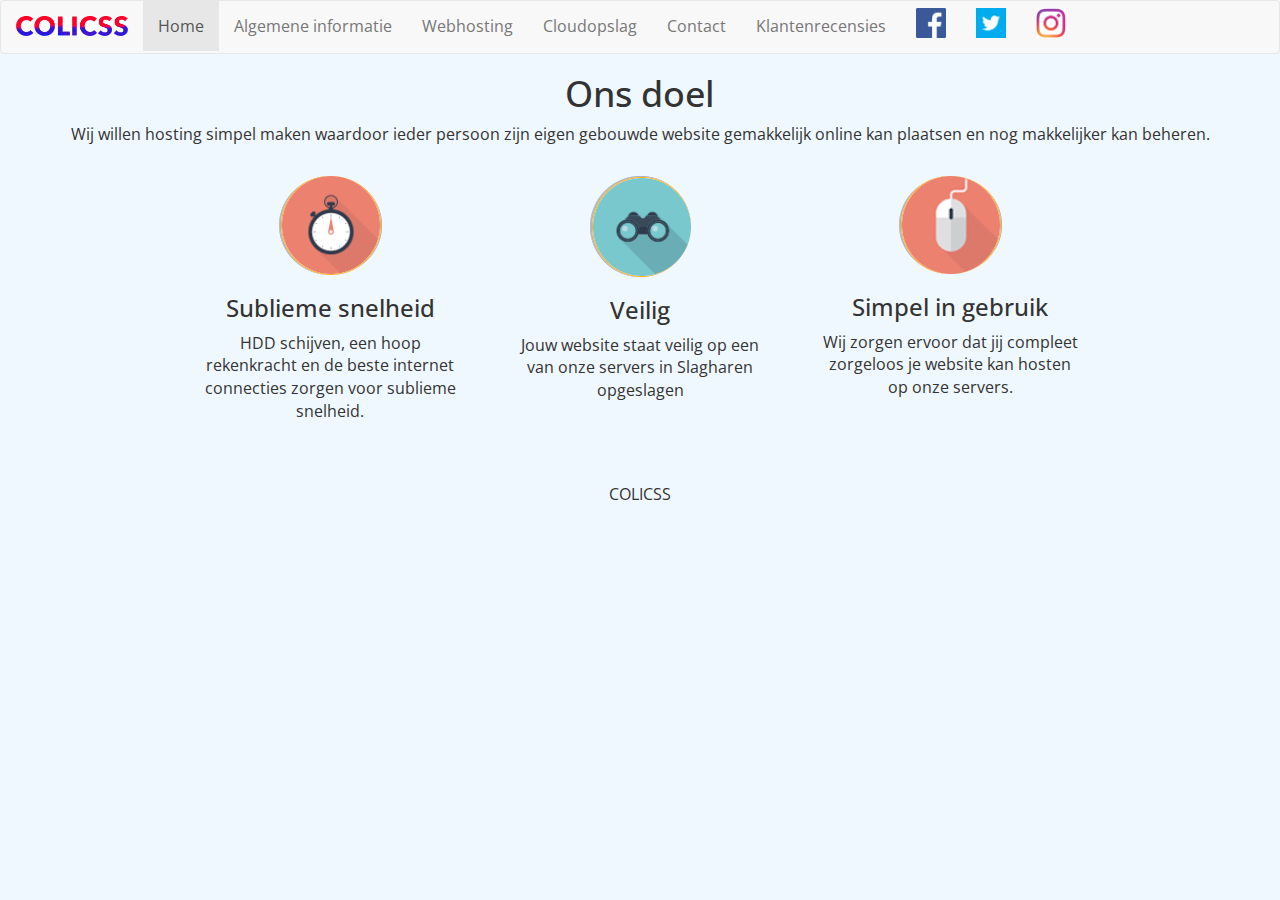
<file: index.html>
<!DOCTYPE html>
<html>

<head>
	<!-- Latest compiled and minified CSS -->
<link rel="stylesheet" href="https://maxcdn.bootstrapcdn.com/bootstrap/3.3.7/css/bootstrap.min.css" integrity="sha384-BVYiiSIFeK1dGmJRAkycuHAHRg32OmUcww7on3RYdg4Va+PmSTsz/K68vbdEjh4u" crossorigin="anonymous">

<link rel="stylesheet" type="text/css" href="style.css">
<link href="https://fonts.googleapis.com/css?family=Open+Sans" rel="stylesheet">
<title>ColiCSS</title>
</head>
<body>

<nav class="navbar navbar-default">
  <div class="container-fluid">
    <!-- Brand and toggle get grouped for better mobile display -->
    <div class="navbar-header">
      <button type="button" class="navbar-toggle collapsed" data-toggle="collapse" data-target="#bs-example-navbar-collapse-1" aria-expanded="false">
        <span class="sr-only">Toggle navigation</span>
        <span class="icon-bar"></span>
        <span class="icon-bar"></span>
        <span class="icon-bar"></span>
      </button>
      <a class="navbar-brand" href="index.html"><img src="header.png" height="20px"></a>
    </div>

    <!-- Collect the nav links, forms, and other content for toggling -->
    <div class="collapse navbar-collapse" id="bs-example-navbar-collapse-1">
      <ul class="nav navbar-nav">
        <li class="active"><a href="#">Home <span class="sr-only">(current)</span></a></li>
        <li><a href="algemeneinfo.html">Algemene informatie</a></li>
        <li><a href="hosting.html">Webhosting</a></li> 
        <li><a href="cloud.html">Cloudopslag</a></li>
		<li><a href="contact.html">Contact</a></li>
		<li><a href="klanten.html">Klantenrecensies</a></li>
		<li><a href="https://www.facebook.com/Colicss-1797632710564062/" target="_blank"><img src="facebook.png"></a></li>
		<li><a href="https://twitter.com/hashtag/Colicss?src=hash" target="_blank"><img src="twitter.png"></a></li>
		<li><a href="https://www.instagram.com/colicss.slagharen/" target="_blank"><img src="instagram.png"></a></li>
		
      </ul>
      </ul>
    </div><!-- /.navbar-collapse -->
  </div><!-- /.container-fluid -->

	</nav>
	<section>	
	
		<div id="doel">
		<h1>Ons doel</h1>

		<p>Wij willen hosting simpel maken waardoor ieder persoon zijn eigen gebouwde website gemakkelijk online kan plaatsen en nog makkelijker kan beheren.</p>

		</div>	

		<div id="afbeeldingen">

		<div id="afbeelding1">
			<img src="afbeelding1.png">

			<h3>Sublieme snelheid</h3>
			<div id="tekstsnelheid"><p>HDD schijven, een hoop rekenkracht en de beste internet connecties zorgen voor sublieme snelheid.</p>
		</div>
		</div>	

		<div id="afbeelding2">
			<img src="afbeelding2.png" >

			<h3>Veilig</h3>
			<div id="tekstveilig"> <p>Jouw website staat veilig op een van onze servers in Slagharen opgeslagen</p>
		</div>	
		</div>

		<div id="afbeelding3">
			<img src="afbeelding3.png">

			<h3>Simpel in gebruik</h3>
			<div id="tekstsimpel"> <p>Wij zorgen ervoor dat jij compleet zorgeloos je website kan hosten op onze servers.</p>
		</div>	
		</div>
		</div>

	</section>
	<footer>
		COLICSS
	</footer>

</body>
</html>
</file>
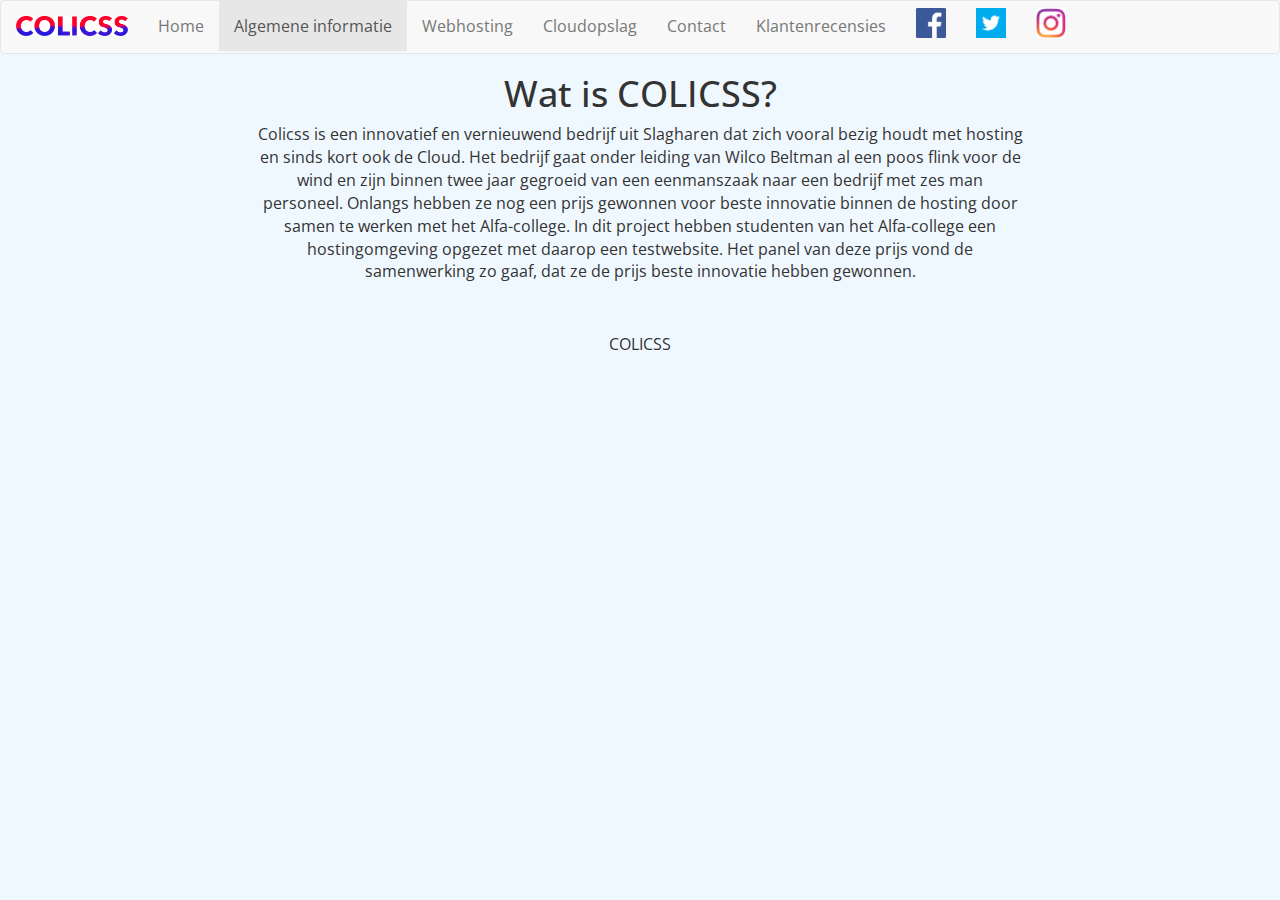
<file: algemeneinfo.html>
<!DOCTYPE html>
<html>
<head>
	<!-- Latest compiled and minified CSS -->
<link rel="stylesheet" href="https://maxcdn.bootstrapcdn.com/bootstrap/3.3.7/css/bootstrap.min.css" integrity="sha384-BVYiiSIFeK1dGmJRAkycuHAHRg32OmUcww7on3RYdg4Va+PmSTsz/K68vbdEjh4u" crossorigin="anonymous">

<link rel="stylesheet" type="text/css" href="style.css">
<link href="https://fonts.googleapis.com/css?family=Open+Sans" rel="stylesheet">
<title>ColiCSS</title>
</head>
<body>

<nav class="navbar navbar-default">
  <div class="container-fluid">
    <!-- Brand and toggle get grouped for better mobile display -->
    <div class="navbar-header">
      <button type="button" class="navbar-toggle collapsed" data-toggle="collapse" data-target="#bs-example-navbar-collapse-1" aria-expanded="false">
        <span class="sr-only">Toggle navigation</span>
        <span class="icon-bar"></span>
        <span class="icon-bar"></span>
        <span class="icon-bar"></span>
      </button>
      <a class="navbar-brand" href="index.html"><img src="header.png" height="20px"></a>
    </div>

    <!-- Collect the nav links, forms, and other content for toggling -->
    <div class="collapse navbar-collapse" id="bs-example-navbar-collapse-1">
      <ul class="nav navbar-nav">
        <li><a href="index.html">Home</a></li> 
        <li class="active"><a href="algemeneinfo.html">Algemene informatie <span class="sr-only">(current)</span></a></li>
        <li><a href="hosting.html">Webhosting</a></li> 
        <li><a href="cloud.html">Cloudopslag</a></li>
		<li><a href="contact.html">Contact</a></li>
		<li><a href="klanten.html">Klantenrecensies</a></li>
		<li><a href="https://www.facebook.com/Colicss-1797632710564062/" target="_blank"><img src="facebook.png"></a></li>
    <li><a href="https://twitter.com/hashtag/Colicss?src=hash" target="_blank"><img src="twitter.png"></a></li>
    <li><a href="https://www.instagram.com/colicss.slagharen/" target="_blank"><img src="instagram.png"></a></li>
		
      </ul>
      </ul>
    </div><!-- /.navbar-collapse -->
  </div><!-- /.container-fluid -->

	</nav>
	<section>
		<h1>Wat is COLICSS?</h1>
		<div class="algemeneinfoP" >
		<p>
        Colicss is een innovatief en vernieuwend bedrijf uit Slagharen dat zich vooral bezig houdt met hosting en sinds kort ook de Cloud. Het bedrijf gaat onder leiding van Wilco Beltman al een poos flink voor de wind en zijn binnen twee jaar gegroeid van een eenmanszaak naar een bedrijf met zes man personeel. 

        Onlangs hebben ze nog een prijs gewonnen voor beste innovatie binnen de hosting door samen te werken met het Alfa-college. In dit project hebben studenten van het Alfa-college een hostingomgeving opgezet met daarop een testwebsite. Het panel van deze prijs vond de samenwerking zo gaaf, dat ze de prijs beste innovatie hebben gewonnen.

    </p> 
</div>
	</section>
	<footer>
		COLICSS
	</footer>

</body>
</html>
</file>
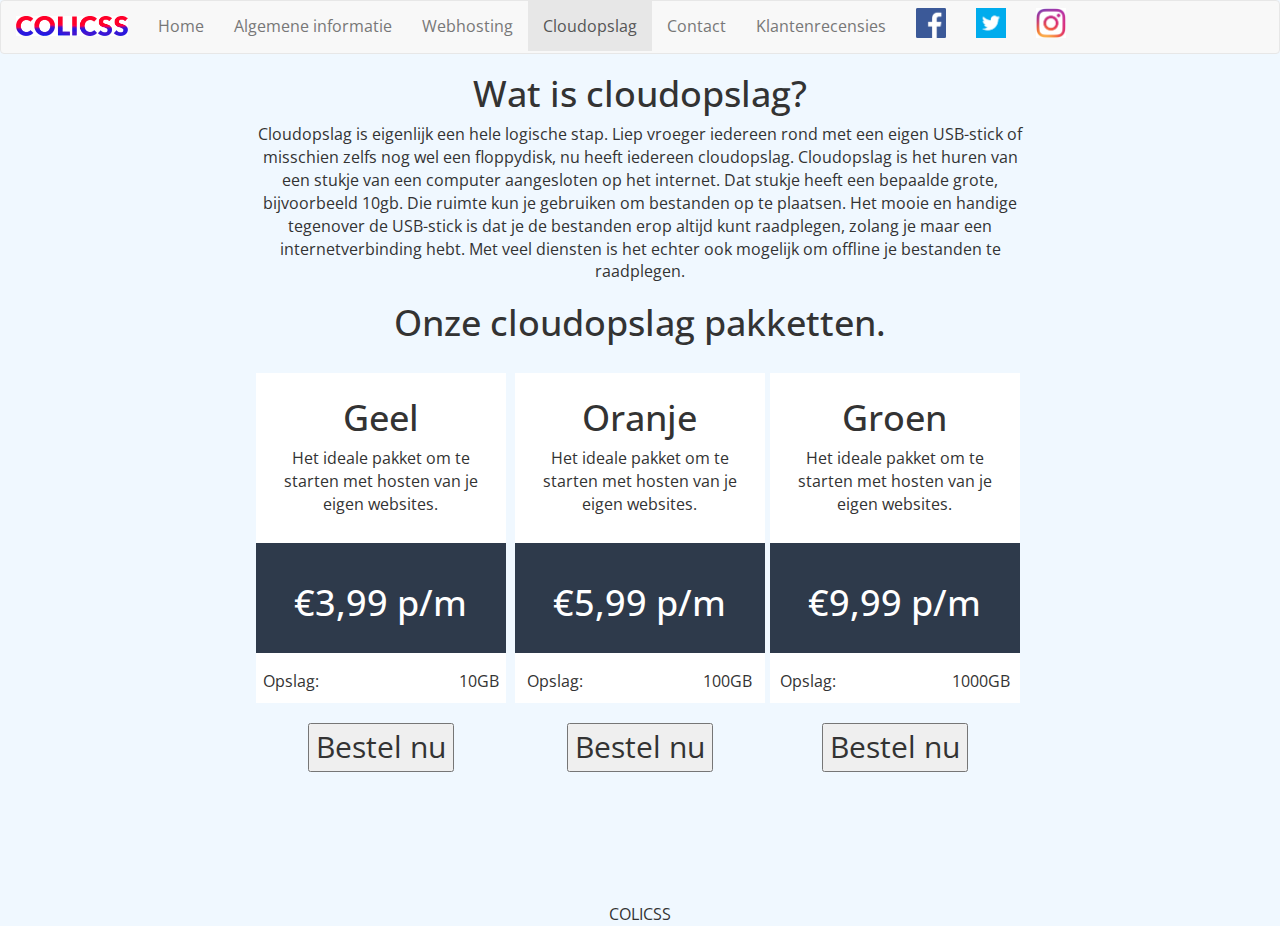
<file: cloud.html>
<!DOCTYPE html>
<html>
<head>
	<!-- Latest compiled and minified CSS -->
<link rel="stylesheet" href="https://maxcdn.bootstrapcdn.com/bootstrap/3.3.7/css/bootstrap.min.css" integrity="sha384-BVYiiSIFeK1dGmJRAkycuHAHRg32OmUcww7on3RYdg4Va+PmSTsz/K68vbdEjh4u" crossorigin="anonymous">

<link rel="stylesheet" type="text/css" href="style.css">
<link href="https://fonts.googleapis.com/css?family=Open+Sans" rel="stylesheet">
<title>ColiCSS</title>
</head>
<body>

<nav class="navbar navbar-default">
  <div class="container-fluid">
    <!-- Brand and toggle get grouped for better mobile display -->
    <div class="navbar-header">
      <button type="button" class="navbar-toggle collapsed" data-toggle="collapse" data-target="#bs-example-navbar-collapse-1" aria-expanded="false">
        <span class="sr-only">Toggle navigation</span>
        <span class="icon-bar"></span>
        <span class="icon-bar"></span>
        <span class="icon-bar"></span>
      </button>
      <a class="navbar-brand" href="index.html"><img src="header.png" height="20px"></a>
    </div>

    <!-- Collect the nav links, forms, and other content for toggling -->
    <div class="collapse navbar-collapse" id="bs-example-navbar-collapse-1">
      <ul class="nav navbar-nav">
        <li><a href="index.html">Home</a></li>
        <li><a href="algemeneinfo.html">Algemene informatie</a></li>
        <li><a href="hosting.html">Webhosting</a></li> 
        <li class="active"><a href="cloud.htlm">Cloudopslag <span class="sr-only">(current)</span></a></li>
		<li><a href="contact.html">Contact</a></li>
		<li><a href="klanten.html">Klantenrecensies</a></li>
		<li><a href="https://www.facebook.com/Colicss-1797632710564062/" target="_blank"><img src="facebook.png"></a></li>
		<li><a href="https://twitter.com/hashtag/Colicss?src=hash" target="_blank"><img src="twitter.png"></a></li>
		<li><a href="https://www.instagram.com/colicss.slagharen/" target="_blank"><img src="instagram.png"></a></li>
		
      </ul>
      </ul>
    </div><!-- /.navbar-collapse -->
  </div><!-- /.container-fluid -->

	</nav>
	<section>	
		<h1>Wat is cloudopslag?</h1>
		<div class="hostingP"> <p>Cloudopslag is eigenlijk een hele logische stap. Liep vroeger iedereen rond met een eigen USB-stick of misschien zelfs nog wel een floppydisk, nu heeft iedereen cloudopslag. Cloudopslag is het huren van een stukje van een computer aangesloten op het internet. Dat stukje heeft een bepaalde grote, bijvoorbeeld 10gb. Die ruimte kun je gebruiken om bestanden op te plaatsen.
		Het mooie en handige tegenover de USB-stick is dat je de bestanden erop altijd kunt raadplegen, zolang je maar een internetverbinding hebt. Met veel diensten is het echter ook mogelijk om offline je bestanden te raadplegen.
	</div>
</p>

	<h1> Onze cloudopslag pakketten.</h1>
		<div id="pakketten">
               <div id="blok"> 
		<div id="blok1"> 
			<h1>Geel</h1>
			<p>Het ideale pakket om te <br>starten met hosten van je <br> eigen websites.</p>
			</div>
		<div id="blok2"> 
				<h1>&euro;3,99 p/m</h1>
			</div>
		<div id="blok3"> 
				<p>Opslag: &nbsp &nbsp&nbsp&nbsp&nbsp&nbsp&nbsp&nbsp&nbsp&nbsp&nbsp&nbsp&nbsp&nbsp&nbsp&nbsp&nbsp&nbsp&nbsp&nbsp&nbsp&nbsp&nbsp&nbsp&nbsp&nbsp&nbsp&nbsp&nbsp&nbsp&nbsp&nbsp 10GB</p>

				<form action="https://www.google.nl" target="_blank">
					<button type="submit">Bestel nu</button>
				</form>
			</div>


	</div>
               <div id="blok"> 
		<div id="blok1"> 
			<h1>Oranje</h1>
			<p>Het ideale pakket om te <br>starten met hosten van je <br> eigen websites.</p>
			</div>
		<div id="blok2"> 
				<h1>&euro;5,99 p/m</h1>
			</div>
		<div id="blok3"> 
				<p>Opslag: &nbsp &nbsp&nbsp&nbsp&nbsp&nbsp&nbsp&nbsp&nbsp&nbsp&nbsp&nbsp&nbsp&nbsp&nbsp&nbsp&nbsp&nbsp&nbsp&nbsp&nbsp&nbsp&nbsp&nbsp&nbsp&nbsp&nbsp 100GB</p>

				<form action="https://www.google.nl" target="_blank">
					<button type="submit">Bestel nu</button>
				</form>
			</div>

	</div><div id="blok"> 
		<div id="blok1"> 
			<h1>Groen</h1>
			<p>Het ideale pakket om te <br>starten met hosten van je <br> eigen websites.</p>
			</div>
		<div id="blok2"> 
				<h1>&euro;9,99 p/m</h1>
			</div>
		<div id="blok3"> 
				<p>Opslag: &nbsp &nbsp&nbsp&nbsp&nbsp&nbsp&nbsp&nbsp&nbsp&nbsp&nbsp&nbsp&nbsp&nbsp&nbsp&nbsp&nbsp&nbsp&nbsp&nbsp&nbsp&nbsp&nbsp&nbsp&nbsp&nbsp 1000GB</p>

				<form action="https://www.google.nl" target="_blank">
					<button type="submit">Bestel nu</button>
				</form>
			</div>

	</div>
                
               
           </div>

	</section>
	<footer>
		COLICSS
	</footer>

</body>
</html>
</file>
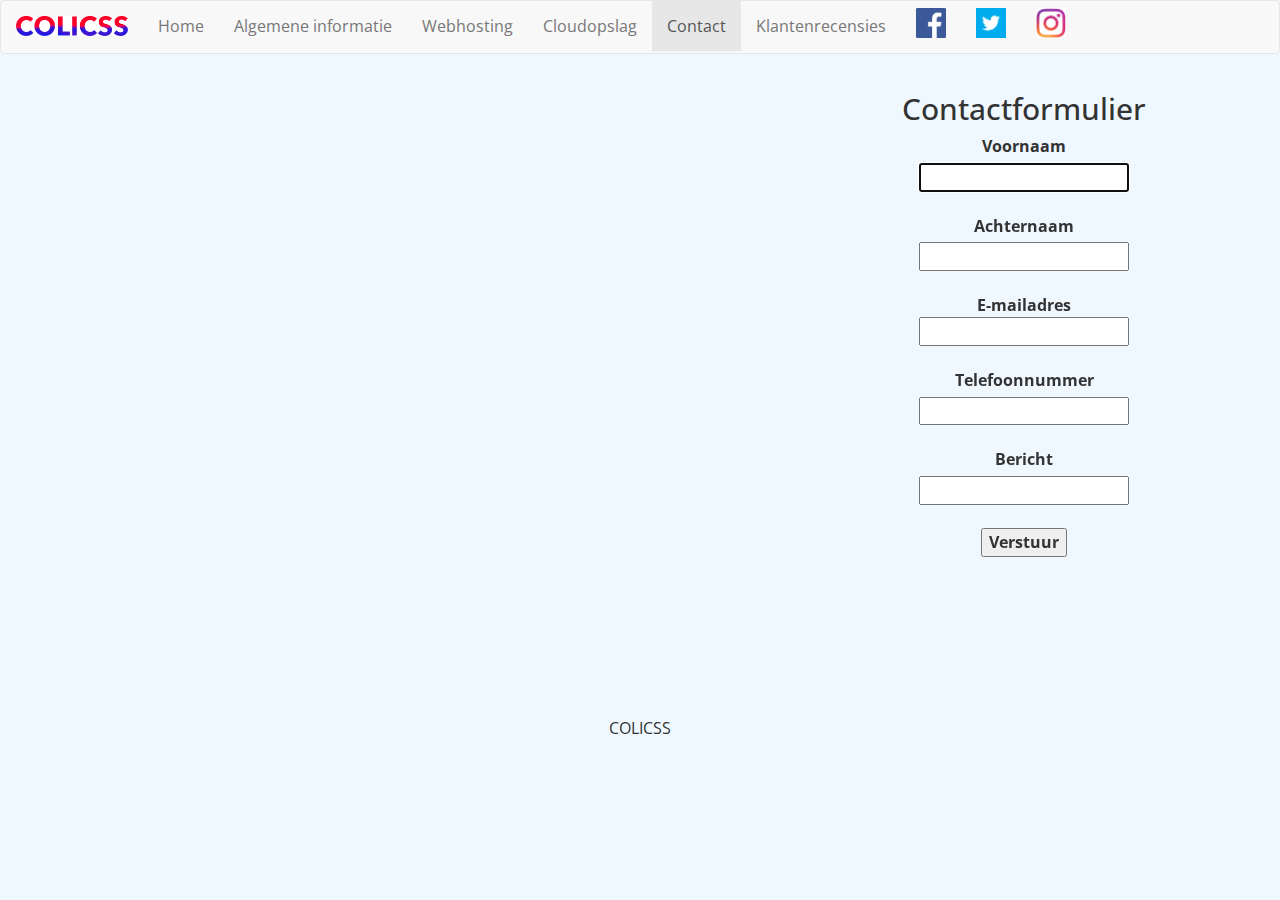
<file: contact.html>
<!DOCTYPE html>
<html>
<head>
	<!-- Latest compiled and minified CSS -->
<link rel="stylesheet" href="https://maxcdn.bootstrapcdn.com/bootstrap/3.3.7/css/bootstrap.min.css" integrity="sha384-BVYiiSIFeK1dGmJRAkycuHAHRg32OmUcww7on3RYdg4Va+PmSTsz/K68vbdEjh4u" crossorigin="anonymous">

<link rel="stylesheet" type="text/css" href="style.css">
<link href="https://fonts.googleapis.com/css?family=Open+Sans" rel="stylesheet">
<title>ColiCSS</title>
</head>
<body>

<nav class="navbar navbar-default">
  <div class="container-fluid">
    <!-- Brand and toggle get grouped for better mobile display -->
    <div class="navbar-header">
      <button type="button" class="navbar-toggle collapsed" data-toggle="collapse" data-target="#bs-example-navbar-collapse-1" aria-expanded="false">
        <span class="sr-only">Toggle navigation</span>
        <span class="icon-bar"></span>
        <span class="icon-bar"></span>
        <span class="icon-bar"></span>
      </button>
      <a class="navbar-brand" href="index.html"><img src="header.png" height="20px"></a>
    </div>

    <!-- Collect the nav links, forms, and other content for toggling -->
    <div class="collapse navbar-collapse" id="bs-example-navbar-collapse-1">
      <ul class="nav navbar-nav">
        <li><a href="index.html">Home</a></li>
        <li><a href="algemeneinfo.html">Algemene informatie</a></li>
        <li><a href="hosting.html">Webhosting</a></li> 
        <li><a href="cloud.html">Cloudopslag</a></li>
		 <li class="active"><a href="contact.html">Contact <span class="sr-only">(current)</span></a></li>
		<li><a href="klanten.html">Klantenrecensies</a></li>
		<li><a href="https://www.facebook.com/Colicss-1797632710564062/" target="_blank"><img src="facebook.png"></a></li>
		<li><a href="https://twitter.com/hashtag/Colicss?src=hash" target="_blank"><img src="twitter.png"></a></li>
		<li><a href="https://www.instagram.com/colicss.slagharen/" target="_blank"><img src="instagram.png"></a></li>
		
      </ul>
      </ul>
    </div><!-- /.navbar-collapse -->
  </div><!-- /.container-fluid -->

	</nav>
	<section>
	<div class="contact">	
		<h2>Contactformulier</h2>
		
		<FORM method="GET" action="" onsubmit="return confirm('Bedankt voor het invullen!');">

    <LABEL>Voornaam</LABEL><BR>
    <INPUT name="naam" type="text" autofocus required />
    <BR><BR>

    <LABEL>Achternaam</LABEL><BR>
    <INPUT name="naam" type="text" autofocus required />
    <BR><BR>

    <LABEL>E-mailadres</LABELS><BR>
    <INPUT name="email" type="text" required />
    <BR><BR>

    <LABEL>Telefoonnummer</LABEL><BR>
    <INPUT name="telefoon" type="number" /> 
    <br><br>

    <LABEL>Bericht</LABEL><br>
    <INPUT name="bericht" type="bericht" required />
    <br><br>

    <INPUT name="zenden" type="submit" value="Verstuur" alert("Bedankt voor het invullen!") />
 </FROM>
</div>
	
 <iframe src="https://www.google.com/maps/embed?pb=!1m18!1m12!1m3!1d2421.870533364221!2d6.553857450961632!3d52.626183679735526!2m3!1f0!2f0!3f0!3m2!1i1024!2i768!4f13.1!3m3!1m2!1s0x47c803f301228971%3A0x7c77a7ef1ccd9b37!2sHerenstraat+24%2C+7776+AJ+Slagharen!5e0!3m2!1snl!2snl!4v1490966985355" width="700" height="500" frameborder="0" style="border:0"  allowfullscreen></iframe>
	</section>
	<footer>
		COLICSS
	</footer>

</body>
</html>
</file>
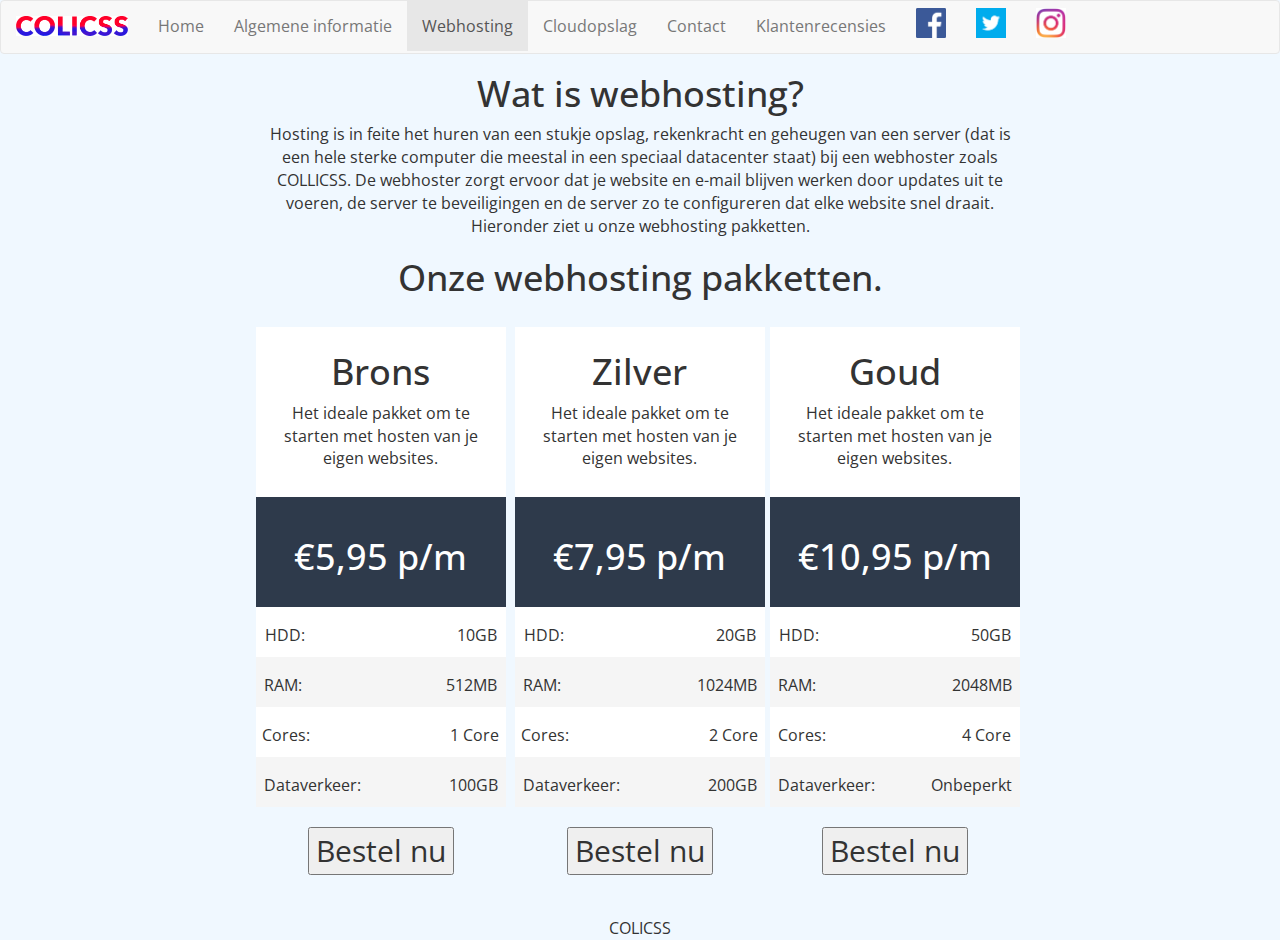
<file: hosting.html>
<!DOCTYPE html>
<html>
<head>
	<!-- Latest compiled and minified CSS -->
<link rel="stylesheet" href="https://maxcdn.bootstrapcdn.com/bootstrap/3.3.7/css/bootstrap.min.css" integrity="sha384-BVYiiSIFeK1dGmJRAkycuHAHRg32OmUcww7on3RYdg4Va+PmSTsz/K68vbdEjh4u" crossorigin="anonymous">

<link rel="stylesheet" type="text/css" href="style.css">
<link href="https://fonts.googleapis.com/css?family=Open+Sans" rel="stylesheet">
<title>ColiCSS</title>
</head>
<body>

<nav class="navbar navbar-default">
  <div class="container-fluid">
    <!-- Brand and toggle get grouped for better mobile display -->
    <div class="navbar-header">
      <button type="button" class="navbar-toggle collapsed" data-toggle="collapse" data-target="#bs-example-navbar-collapse-1" aria-expanded="false">
        <span class="sr-only">Toggle navigation</span>
        <span class="icon-bar"></span>
        <span class="icon-bar"></span>
        <span class="icon-bar"></span>
      </button>
      <a class="navbar-brand" href="index.html"><img src="header.png" height="20px"></a>
    </div>

    <!-- Collect the nav links, forms, and other content for toggling -->
    <div class="collapse navbar-collapse" id="bs-example-navbar-collapse-1">
      <ul class="nav navbar-nav">
        <li><a href="index.html">Home</a></li>
        <li><a href="algemeneinfo.html">Algemene informatie</a></li>
        <li class="active"><a href="hosting.html">Webhosting<span class="sr-only">(current)</span></a></li>
        <li><a href="cloud.html">Cloudopslag</a></li>
		<li><a href="contact.html">Contact</a></li>
		<li><a href="klanten.html">Klantenrecensies</a></li>
		<li><a href="https://www.facebook.com/Colicss-1797632710564062/" target="_blank"><img src="facebook.png"></a></li>
		<li><a href="https://twitter.com/hashtag/Colicss?src=hash" target="_blank"><img src="twitter.png"></a></li>
		<li><a href="https://www.instagram.com/colicss.slagharen/" target="_blank"><img src="instagram.png"></a></li>
		
      </ul>
      </ul>
    </div><!-- /.navbar-collapse -->
  </div><!-- /.container-fluid -->

	</nav>
	<section>	
		<h1>Wat is webhosting?</h1>
			<div class="hostingP"><p>Hosting is in feite het huren van een stukje opslag, rekenkracht en geheugen van een server (dat is een hele sterke computer die meestal in een speciaal datacenter staat) bij een webhoster zoals COLLICSS.
			De webhoster zorgt ervoor dat je website en e-mail blijven werken door updates uit te voeren, de server te beveiligingen en de server zo te configureren dat elke website snel draait.
			<br>
			Hieronder ziet u onze webhosting pakketten.
			</p>		
			</div>

		<h1> Onze webhosting pakketten.</h1>
	<div id="pakketten">
               <div id="blok"> 
		<div id="blok1"> 
			<h1>Brons</h1>
			<p>Het ideale pakket om te <br>starten met hosten van je <br> eigen websites.</p>
			</div>
		<div id="blok2"> 
				<h1>&euro;5,95 p/m</h1>
			</div>
		<div id="blok3"> 
				<p>HDD: &nbsp&nbsp&nbsp&nbsp &nbsp&nbsp&nbsp&nbsp&nbsp&nbsp&nbsp&nbsp&nbsp&nbsp&nbsp&nbsp&nbsp&nbsp&nbsp&nbsp&nbsp&nbsp&nbsp&nbsp&nbsp&nbsp&nbsp&nbsp&nbsp&nbsp&nbsp&nbsp&nbsp&nbsp&nbsp 10GB</p>
				<p>RAM: &nbsp&nbsp&nbsp&nbsp &nbsp&nbsp&nbsp&nbsp&nbsp&nbsp&nbsp&nbsp&nbsp&nbsp&nbsp&nbsp&nbsp&nbsp&nbsp&nbsp&nbsp&nbsp&nbsp&nbsp&nbsp&nbsp&nbsp&nbsp&nbsp&nbsp&nbsp&nbsp&nbsp 512MB</p>
				<p>Cores: &nbsp&nbsp&nbsp&nbsp &nbsp&nbsp&nbsp&nbsp&nbsp&nbsp&nbsp&nbsp&nbsp&nbsp&nbsp&nbsp&nbsp&nbsp&nbsp&nbsp&nbsp&nbsp&nbsp&nbsp&nbsp&nbsp&nbsp&nbsp&nbsp&nbsp&nbsp&nbsp 1 Core</p>
				<p>Dataverkeer: &nbsp &nbsp&nbsp&nbsp&nbsp&nbsp&nbsp&nbsp&nbsp&nbsp&nbsp&nbsp&nbsp&nbsp&nbsp&nbsp&nbsp&nbsp&nbsp&nbsp100GB</p>
				<form action="https://www.google.nl" target="_blank">
					<button type="submit">Bestel nu</button>
				</form>	
			</div>
		<div id="blok4"> 

			</div>
		<div id="blok5"> 

			</div>
		<div id="blok6">

			</div>

	</div>
               <div id="blok"> 
		<div id="blok1"> 
			<h1>Zilver</h1>
			<p>Het ideale pakket om te <br>starten met hosten van je <br> eigen websites.</p>
			</div>
		<div id="blok2"> 
				<h1>&euro;7,95 p/m</h1>
			</div>
		<div id="blok3"> 
				<p>HDD: &nbsp&nbsp&nbsp&nbsp &nbsp&nbsp&nbsp&nbsp&nbsp&nbsp&nbsp&nbsp&nbsp&nbsp&nbsp&nbsp&nbsp&nbsp&nbsp&nbsp&nbsp&nbsp&nbsp&nbsp&nbsp&nbsp&nbsp&nbsp&nbsp&nbsp&nbsp&nbsp&nbsp&nbsp&nbsp 20GB</p>
				<p>RAM: &nbsp&nbsp &nbsp&nbsp&nbsp&nbsp&nbsp&nbsp&nbsp&nbsp&nbsp&nbsp&nbsp&nbsp&nbsp&nbsp&nbsp&nbsp&nbsp&nbsp&nbsp&nbsp&nbsp&nbsp&nbsp&nbsp&nbsp&nbsp&nbsp&nbsp&nbsp 1024MB</p>
				<p>Cores: &nbsp&nbsp&nbsp&nbsp &nbsp&nbsp&nbsp&nbsp&nbsp&nbsp&nbsp&nbsp&nbsp&nbsp&nbsp&nbsp&nbsp&nbsp&nbsp&nbsp&nbsp&nbsp&nbsp&nbsp&nbsp&nbsp&nbsp&nbsp&nbsp&nbsp&nbsp&nbsp 2 Core</p>
				<p>Dataverkeer: &nbsp &nbsp&nbsp&nbsp&nbsp&nbsp&nbsp&nbsp&nbsp&nbsp&nbsp&nbsp&nbsp&nbsp&nbsp&nbsp&nbsp&nbsp&nbsp&nbsp200GB</p>
				<form action="https://www.google.nl" target="_blank">
					<button type="submit">Bestel nu</button>
				</form>
			</div>
		<div id="blok4"> 

			</div>
		<div id="blok5"> 

			</div>
		<div id="blok6">

			</div>

	</div><div id="blok"> 
		<div id="blok1"> 
			<h1>Goud</h1>
			<p>Het ideale pakket om te <br>starten met hosten van je <br> eigen websites.</p>
			</div>
		<div id="blok2"> 
				<h1>&euro;10,95 p/m</h1>
			</div>
		<div id="blok3"> 
				<p>HDD: &nbsp&nbsp&nbsp&nbsp &nbsp&nbsp&nbsp&nbsp&nbsp&nbsp&nbsp&nbsp&nbsp&nbsp&nbsp&nbsp&nbsp&nbsp&nbsp&nbsp&nbsp&nbsp&nbsp&nbsp&nbsp&nbsp&nbsp&nbsp&nbsp&nbsp&nbsp&nbsp&nbsp&nbsp&nbsp 50GB</p>
				<p>RAM: &nbsp&nbsp &nbsp&nbsp&nbsp&nbsp&nbsp&nbsp&nbsp&nbsp&nbsp&nbsp&nbsp&nbsp&nbsp&nbsp&nbsp&nbsp&nbsp&nbsp&nbsp&nbsp&nbsp&nbsp&nbsp&nbsp&nbsp&nbsp&nbsp&nbsp&nbsp 2048MB</p>
				<p>Cores: &nbsp&nbsp&nbsp &nbsp&nbsp&nbsp&nbsp&nbsp&nbsp&nbsp&nbsp&nbsp&nbsp&nbsp&nbsp&nbsp&nbsp&nbsp&nbsp&nbsp&nbsp&nbsp&nbsp&nbsp&nbsp&nbsp&nbsp&nbsp&nbsp&nbsp&nbsp 4 Core</p>
				<p>Dataverkeer: &nbsp &nbsp&nbsp&nbsp&nbsp&nbsp&nbsp&nbsp&nbsp&nbsp&nbsp&nbspOnbeperkt</p>
				<form action="https://www.google.nl" target="_blank">
					<button type="submit">Bestel nu</button>
				</form>
			</div>
		<div id="blok4"> 

			</div>
		<div id="blok5"> 

			</div>
		<div id="blok6">

			</div>

	</div>
                
               
           </div>
	</section>
	<footer>
		COLICSS
	</footer>

</body>
</html>
</file>
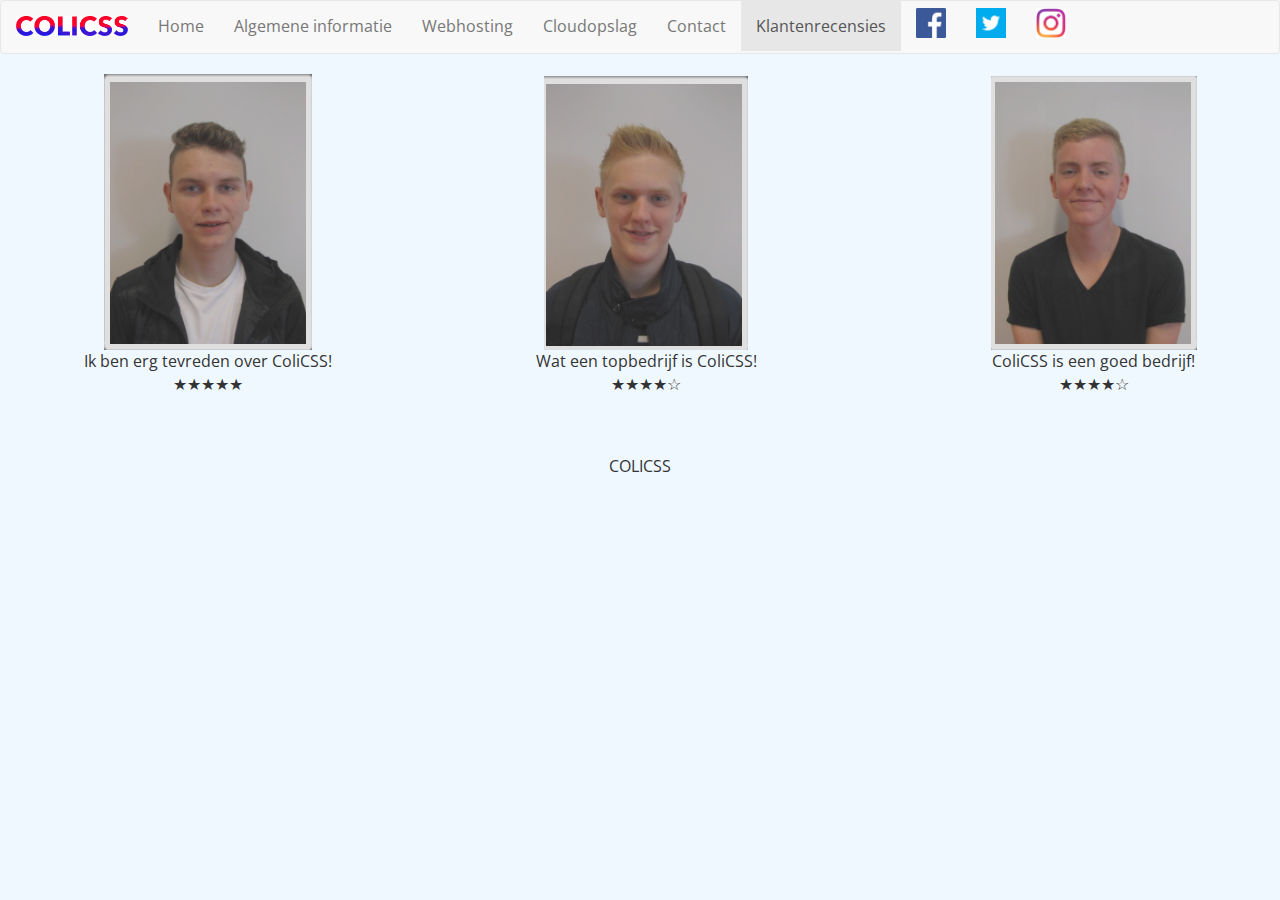
<file: klanten.html>
<!DOCTYPE html>
<html>

<head>
	<!-- Latest compiled and minified CSS -->
<link rel="stylesheet" href="https://maxcdn.bootstrapcdn.com/bootstrap/3.3.7/css/bootstrap.min.css" integrity="sha384-BVYiiSIFeK1dGmJRAkycuHAHRg32OmUcww7on3RYdg4Va+PmSTsz/K68vbdEjh4u" crossorigin="anonymous">

<link rel="stylesheet" type="text/css" href="style.css">
<link href="https://fonts.googleapis.com/css?family=Open+Sans" rel="stylesheet">
<title>ColiCSS</title>
</head>
<body>

<nav class="navbar navbar-default">
  <div class="container-fluid">
    <!-- Brand and toggle get grouped for better mobile display -->
    <div class="navbar-header">
      <button type="button" class="navbar-toggle collapsed" data-toggle="collapse" data-target="#bs-example-navbar-collapse-1" aria-expanded="false">
        <span class="sr-only">Toggle navigation</span>
        <span class="icon-bar"></span>
        <span class="icon-bar"></span>
        <span class="icon-bar"></span>
      </button>
      <a class="navbar-brand" href="index.html"><img src="header.png" height="20px"></a>
    </div>

    <!-- Collect the nav links, forms, and other content for toggling -->
    <div class="collapse navbar-collapse" id="bs-example-navbar-collapse-1">
      <ul class="nav navbar-nav">
        <li><a href="index.html">Home</a></li>
        <li><a href="algemeneinfo.html">Algemene informatie</a></li>
        <li><a href="hosting.html">Webhosting</a></li> 
        <li><a href="cloud.html">Cloudopslag</a></li>
		<li><a href="contact.html">Contact</a></li>
		<li class="active"><a href="klanten.html">Klantenrecensies <span class="sr-only">(current)</span></a></li>
		<li><a href="https://www.facebook.com/Colicss-1797632710564062/" target="_blank"><img src="facebook.png"></a></li>
		<li><a href="https://twitter.com/hashtag/Colicss?src=hash" target="_blank"><img src="twitter.png"></a></li>
		<li><a href="https://www.instagram.com/colicss.slagharen/" target="_blank"><img src="instagram.png"></a></li>
		
      </ul>
      </ul>
    </div><!-- /.navbar-collapse -->
  </div><!-- /.container-fluid -->

	</nav>
	<section>	
		<div class="fotoben">
			<img src="fotoben.png">
			<p>Ik ben erg tevreden over ColiCSS!
<br>
			&#9733;&#9733;&#9733;&#9733;&#9733;
			</p>
		</div>	

		<div class="fotojorn">
			<img src="fotojorn.png">
			<p>Wat een topbedrijf is ColiCSS!
<br>
			&#9733;&#9733;&#9733;&#9733;&#9734;
			</p>
		</div>

		<div class="fotowessel">
			<img src="fotowessel.png">
			<p>ColiCSS is een goed bedrijf!
<br> 			
			&#9733;&#9733;&#9733;&#9733;&#9734;		
			</p>
		</div>		
	</section>
	<footer>
		COLICSS
	</footer>

</body>
</html>
</file>
<file: style.css>
body {
	width: 100%;
	margin: 0 auto;
	text-align: center;
	background-color:#F0F8FF;
	font-size: 16px;
	font-family: 'Open Sans', sans-serif;
}

header img {
	height: 100px;
	margin-top: 20px;
}
 
#afbeelding1 {
	width: 20%;
	display: inline-block;
	margin-right: 50px;
	vertical-align: top;
}

#afbeelding2 {
	width: 20%;
	display: inline-block;
	vertical-align: top;
}

#afbeelding3 {
	width: 20%;
	display: inline-block;
	margin-left: 50px;
	vertical-align: top;
}

#afbeeldingen {
	margin-top: 30px;
}

.algemeneinfoP {
	margin-right: 20%;
	margin-left: 20%;
}

.hostingP {
	margin-right: 20%;
	margin-left: 20%;
}

button{
	margin-left: 30px;
}

footer {
	margin-top: 50px;
	clear: both;
}

body {
	text-align: center;
	font-family: 'Open Sans', sans-serif;
	background-color: #f0f8ff;
}

#blok {
	display: inline-block;
	height:500px;
	width: 250px;
	margin-right: 5px;
}



#blok1 {
	background-color: white;
	height: 170px;
	width: 250px;
	margin-left: auto;
	margin-right: auto;
}

#blok1 h1{
	padding-top: 25px;
}

#blok2 {
	margin-top: -20px;
	background-color: #2e3a4b;
	height:130px;
	width: 250px;
	margin-left: auto;
	margin-right: auto;
}

#blok2 h1 {
	color: white;
	padding-top: 40px;
}

#blok3 {
	margin-top: -20px;
	background-color: white;
	height:50px;
	width: 250px;
	margin-left: auto;
	margin-right: auto;
}

#blok3 p {
	padding-top: 17px;
}

#blok4 {
	background-color: #f5f5f5;
	height:50px;
	width: 250px;
	margin-left: auto;
	margin-right: auto;
}

#blok5 {
	background-color: white;
	height:50px;
	width: 250px;
	margin-left: auto;
	margin-right: auto;
}

#blok6 {
	background-color: #f5f5f5;
	height:50px;
	width: 250px;
	margin-left: auto;
	margin-right: auto;
}

button {
	margin-right: 30px;
	margin-top: 20px;
	font-size: 30px;
}

li img{
	width: 30px;
	margin-top: -10px;
}

.contact{
	margin-left: 60%;
	margin-top: 3%;
}

.contact h2{
	margin-top: 1%;

}

iframe{
	pointer-events: none;
	margin-left: -400px;
	margin-top: -400px;
}

.fotoben, .fotojorn, .fotowessel {
	display: inline-block;
}

.fotoben{
	margin-right: 200px;
}

.fotowessel{
	margin-left: 230px;
}
</file>
